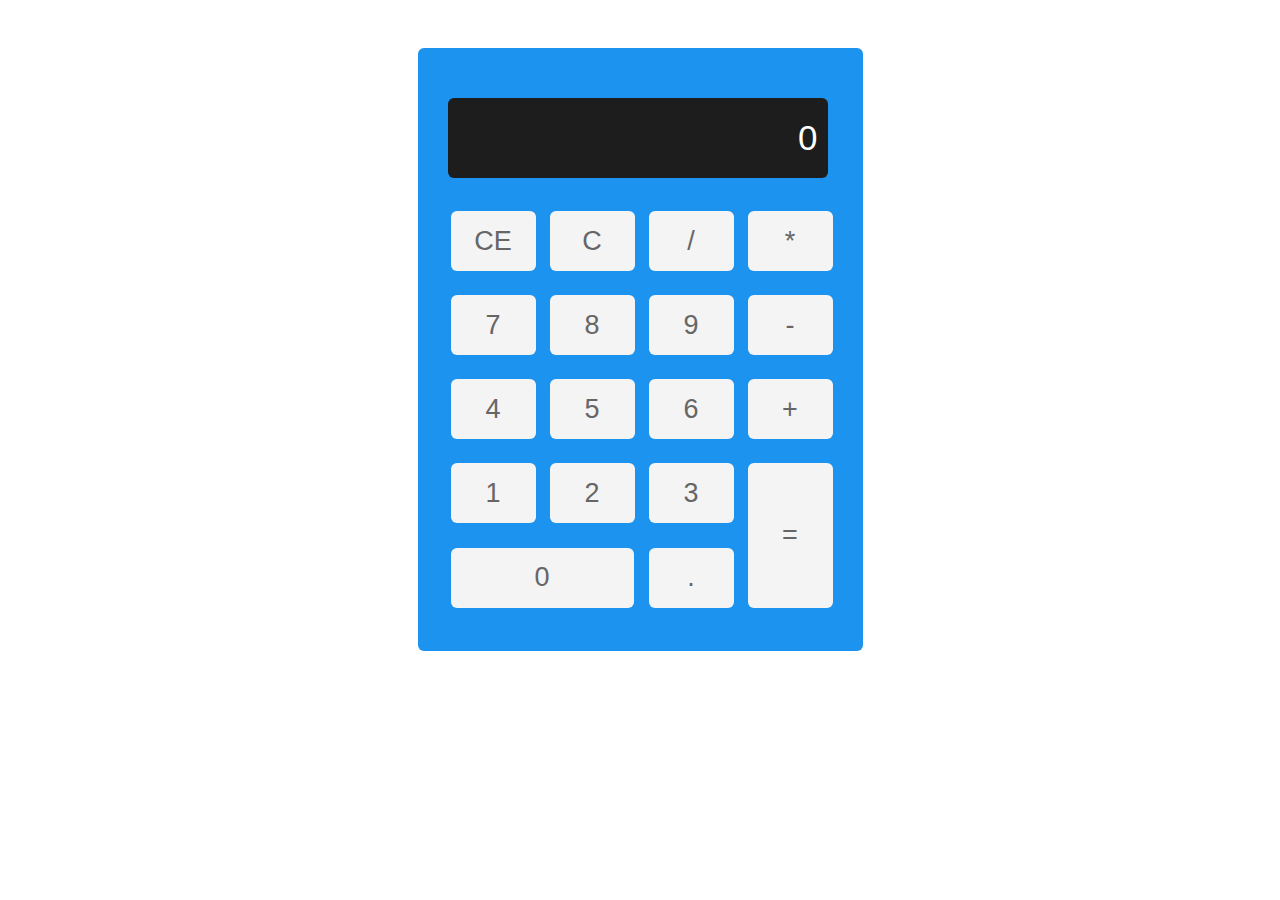
<file: calculator/index.html>
<!DOCTYPE html>
<html lang="en">
<head>
  <meta charset="UTF-8">  
  <meta name="viewport" content="width=device-width, initial-scale=1.0">
  <link rel="stylesheet" href="style.css">
  <title>calculator</title>
</head>

<body>
  <main class="main">
      <div class="calc">
        <div class="calc-display">
          <input disabled type="text" id="display" value="0" name="" placeholder="000000000000000000" class="calc-display-input">
        </div>
        <div class="calc-buttons">
          <table class="calc-table">
            <tr class="calc-buttons-row">
              <td>
                <button type="button" class="clear-btn btn btn-hover-red" id="ce">ce</button>
              </td>
              <td>
                <button type="button" class="clear-btn btn btn-hover-red" id="c">c</button>
              </td>
              <td>
                <button type="button" class="operator btn btn-hover-orange">/</button>
              </td>
              <td>
                <button type="button" class=" operator btn btn-hover-orange">*</button>
              </td>
            </tr>
            <tr class="calc-buttons-row">
              <td>
                <button type="button" class="number btn-hover-green btn">7</button>
              </td>
              <td>
                <button type="button" class="number btn-hover-green btn">8</button>
              </td>
              <td>
                <button type="button" class="number btn-hover-green btn">9</button>
              </td>
              <td>
                <button type="button" class="operator btn btn-hover-orange">-</button>
              </td>
            </tr>
            <tr class="calc-buttons-row">
              <td>
                <button type="button" class="number btn-hover-green btn">4</button>
              </td>
              <td>
                <button type="button" class="number btn-hover-green btn">5</button>
              </td>
              <td>
                <button type="button" class="number btn-hover-green btn">6</button>
              </td>
              <td>
                <button type="button" class="operator btn btn-hover-orange">+</button>
              </td>
            </tr>
            <tr class="calc-buttons-row">
              <td>
                <button type="button" class="number btn-hover-green btn">1</button>
              </td>
              <td>
                <button type="button" class="number btn-hover-green btn">2</button>
              </td>
              <td>
                <button type="button" class="number btn-hover-green btn">3</button>
              </td>
              <td rowspan="2">
                <button type="button" class="operator btn btn-equal btn-hover-orange" id="result">=</button>
              </td>
            </tr>
            <tr class="calc-buttons-row">
              <td colspan="2">
                <button type="button" class="number btn-hover-green btn btn-long">0</button>
              </td>
              <td>
                <button type="button" class="btn  btn-hover-orange" id="decimal">.</button>
              </td>
            </tr>
          </table>
        </div>
      </div>
  </main>
  <script src="script.js">
  </script>
</body>
</html>
</file>
<file: calculator/style.css>
body {
  font-size: 20px;
}
.main {
  display: flex;
  justify-content: center;
  padding-top: 40px;
}
.calc {
  background-color: #1c93ee;
  width: 385px;
  padding: 30px;
  border-radius: 6px;
}
.calc-display-input {
  width: 360px;
  height: 60px;
  margin: 20px 0;
  border-radius: 6px;
  background-color: #1d1d1d;
  color: #fff;
  text-align: right;
  font-size: 35px;
  padding: 10px;
}
.calc_button-row td {
  margin: 0 auto;
  padding: 5px;
}
.btn {
  width: 85px;
  height: 60px;
  background-color: #f4f4f4;
  font-size: 27px;
  color: #666666;
  text-transform: uppercase;
  border-radius: 6px;
  padding: 0;
  cursor: pointer;
  transition: 0.1s all;
}
.btn-hover-red:hover {
  background-color: #d83e33;
  color: #f2f2f2;
}
.btn-hover-orange:hover {
  background-color: #ff6a00;
  color: #f2f2f2;
}
.btn-hover-green:hover {
  background-color: green;
  color: #f2f2f2;
}
.btn:active {
  transform: translateY(-1px);
}
.btn-long {
  width: 183px;
}
.btn-equal {
  height: 145px;
}
input,
button {
  padding: 5px 15px;
  margin: 10px;
  border: 0;
  outline: 0;
  border-radius: 4px;
}
button {
  margin-left: 0;
  padding: 15px 24px;
}
@media screen and (max-width: 768px) {
  .calc {
    width: 300px;
    margin: 0 auto;
  }
  .calc-display-input {
    width: 280px;
  }
  input[placeholder] {
    font-size: 28px;
  }
  input::-moz-placeholder {
    font-size: 28px;
  }
  input:-moz-placeholder {
    font-size: 28px;
  }
  input:-ms-input-placeholder {
    font-size: 28px;
  }
  .btn {
    width: 64px;
  }
  .btn-long {
    width: 140px;
  }
}
@media screen and (max-width: 400px) {
  .calc {
    width: 280px;
  }
  .calc-display-input {
    width: 260px;
  }
  .btn {
    width: 60px;
  }
  .btn-long {
    width: 132px;
  }
}
</file>
